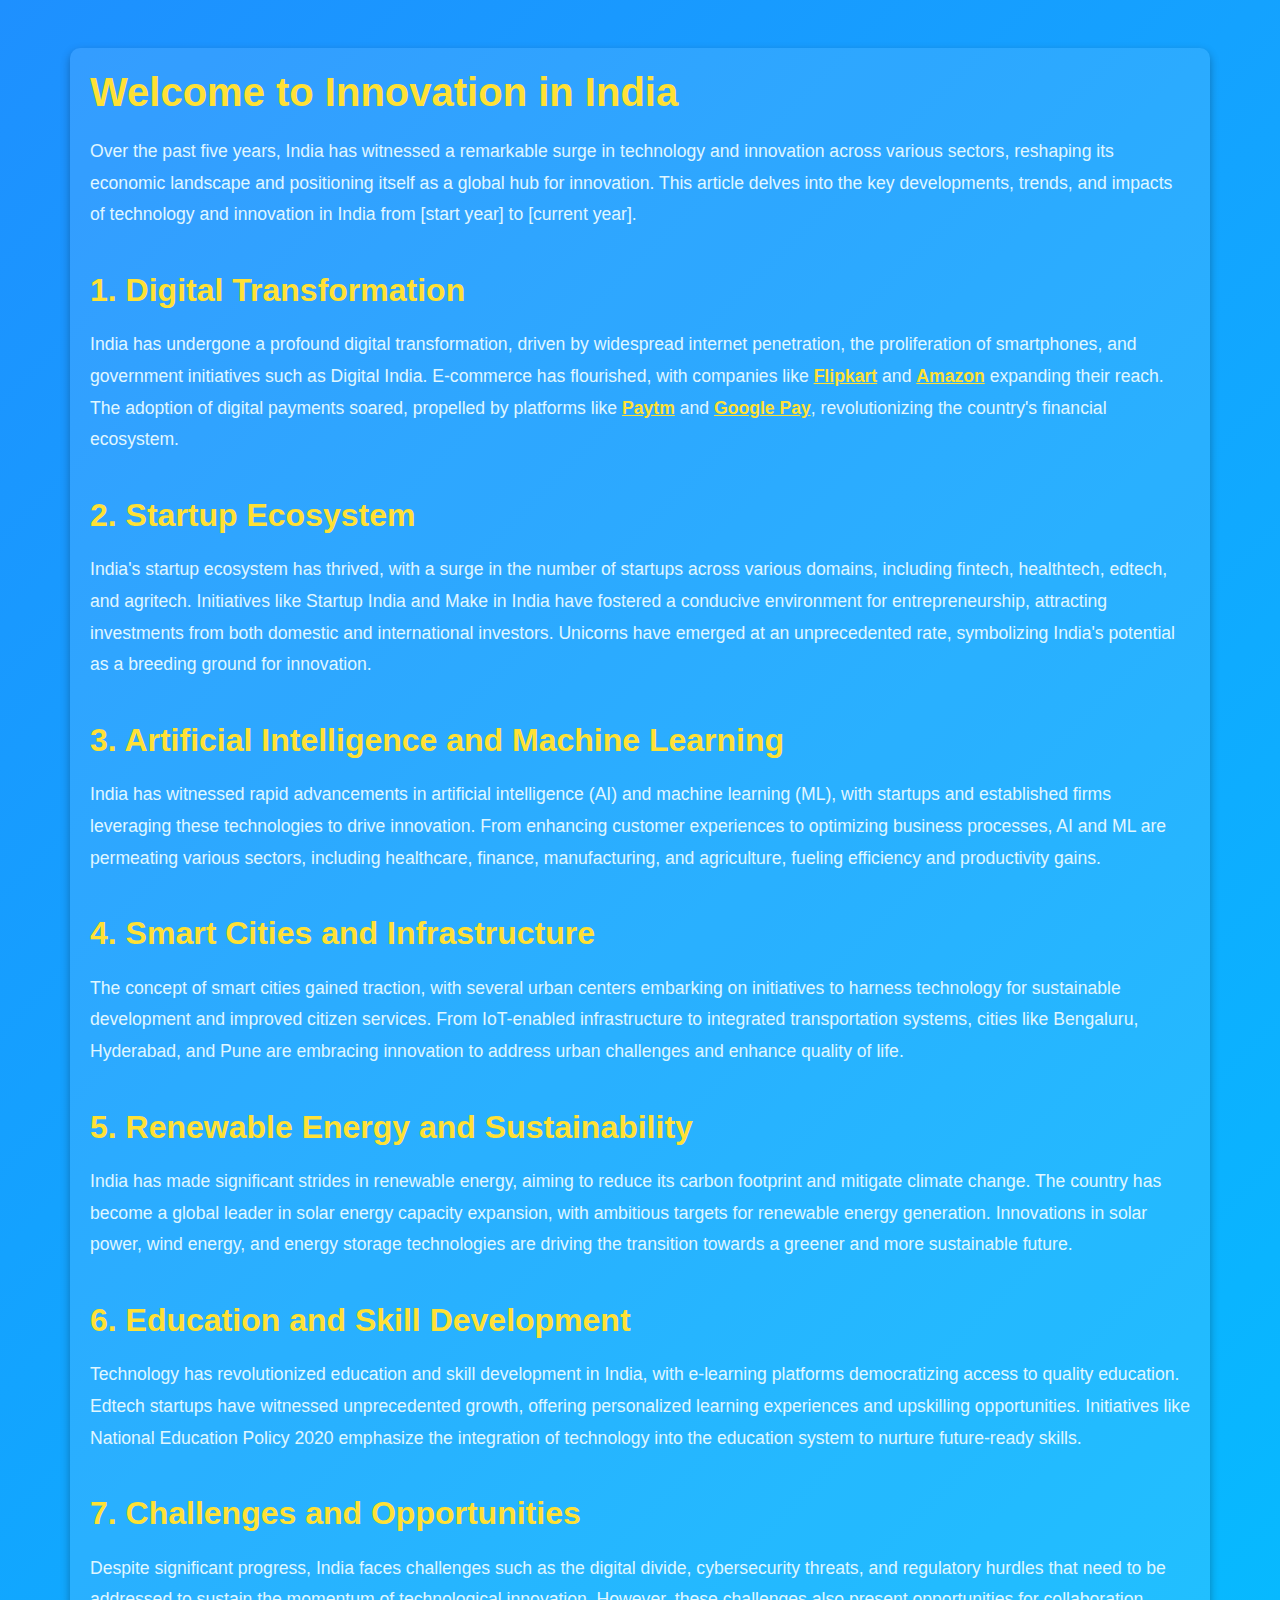
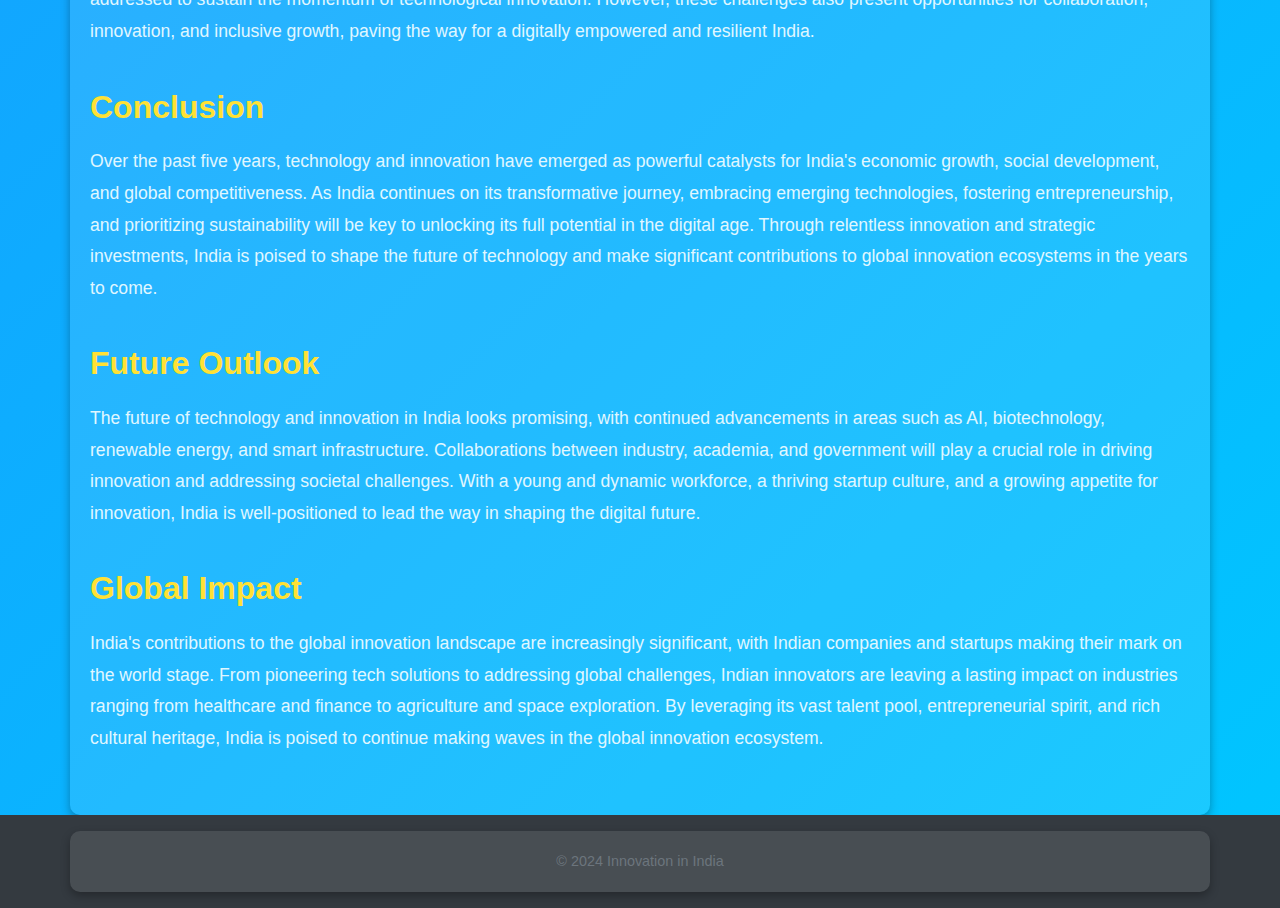
<file: innovation.html>
<!DOCTYPE html>
<html lang="en">
<head>
  <meta charset="UTF-8">
  <meta name="viewport" content="width=device-width, initial-scale=1.0">
  <title>Innovation in India</title>
  <link rel="stylesheet" href="https://stackpath.bootstrapcdn.com/bootstrap/4.5.2/css/bootstrap.min.css">
  <style>
    body {
      font-family: 'Poppins', sans-serif;
      background: linear-gradient(135deg, #1e90ff, #00c6ff);
      color: #fff;
      margin: 0;
      padding: 0;
    }
  
    h1, h2 {
      font-weight: 700;
      margin-bottom: 20px;
      color: #ffe135;
    }
  
    p {
      line-height: 1.8;
      color: #e0f7ff;
      font-size: 1.1rem;
    }
  
    a {
      color: #ffe135;
      font-weight: bold;
      text-decoration: underline;
    }
  
    a:hover {
      color: #ffffff;
    }
  
    .container {
      background-color: rgba(255, 255, 255, 0.1);
      padding: 20px;
      border-radius: 10px;
      box-shadow: 0px 4px 10px rgba(0, 0, 0, 0.3);
      animation: fadeIn 1.5s ease-in-out;
    }
  
    @keyframes fadeIn {
      0% {
        opacity: 0;
        transform: translateY(-10px);
      }
      100% {
        opacity: 1;
        transform: translateY(0);
      }
    }
  
    section {
      margin-bottom: 40px;
    }
  
    footer {
      background: rgba(0, 0, 0, 0.8);
      text-align: center;
      padding: 15px;
      color: #fff;
      font-size: 0.9rem;
    }
  
    footer span {
      color: #ffe135;
    }
  
    /* Buttons and interactive elements */
    button {
      background: #ffe135;
      color: #1e90ff;
      border: none;
      padding: 10px 20px;
      font-size: 1rem;
      border-radius: 25px;
      cursor: pointer;
      transition: all 0.3s ease;
    }
  
    button:hover {
      background: #fff;
      color: #1e90ff;
      box-shadow: 0px 4px 15px rgba(255, 255, 255, 0.3);
    }
  
    /* Smooth scroll for internal links */
    html {
      scroll-behavior: smooth;
    }
  </style>
  
</head>
<body>

  <div class="container mt-5">
    <section id="intro">
      <h1>Welcome to Innovation in India</h1>
      <p>Over the past five years, India has witnessed a remarkable surge in technology and innovation across various sectors, reshaping its economic landscape and positioning itself as a global hub for innovation. This article delves into the key developments, trends, and impacts of technology and innovation in India from [start year] to [current year].</p>
    </section>

    <section id="digital-transformation">
      <h2>1. Digital Transformation</h2>
      <p>India has undergone a profound digital transformation, driven by widespread internet penetration, the proliferation of smartphones, and government initiatives such as Digital India. E-commerce has flourished, with companies like <a href="https://www.flipkart.com/" target="_blank">Flipkart</a> and <a href="https://www.amazon.in/" target="_blank">Amazon</a> expanding their reach. The adoption of digital payments soared, propelled by platforms like <a href="https://paytm.com/" target="_blank">Paytm</a> and <a href="https://pay.google.com/intl/en_in/about/" target="_blank">Google Pay</a>, revolutionizing the country's financial ecosystem.</p>
    </section>

    <section id="startup-ecosystem">
      <h2>2. Startup Ecosystem</h2>
      <p>India's startup ecosystem has thrived, with a surge in the number of startups across various domains, including fintech, healthtech, edtech, and agritech. Initiatives like Startup India and Make in India have fostered a conducive environment for entrepreneurship, attracting investments from both domestic and international investors. Unicorns have emerged at an unprecedented rate, symbolizing India's potential as a breeding ground for innovation.</p>
    </section>

    <section id="ai-ml">
      <h2>3. Artificial Intelligence and Machine Learning</h2>
      <p>India has witnessed rapid advancements in artificial intelligence (AI) and machine learning (ML), with startups and established firms leveraging these technologies to drive innovation. From enhancing customer experiences to optimizing business processes, AI and ML are permeating various sectors, including healthcare, finance, manufacturing, and agriculture, fueling efficiency and productivity gains.</p>
    </section>

    <section id="smart-cities">
      <h2>4. Smart Cities and Infrastructure</h2>
      <p>The concept of smart cities gained traction, with several urban centers embarking on initiatives to harness technology for sustainable development and improved citizen services. From IoT-enabled infrastructure to integrated transportation systems, cities like Bengaluru, Hyderabad, and Pune are embracing innovation to address urban challenges and enhance quality of life.</p>
    </section>

    <section id="renewable-energy">
      <h2>5. Renewable Energy and Sustainability</h2>
      <p>India has made significant strides in renewable energy, aiming to reduce its carbon footprint and mitigate climate change. The country has become a global leader in solar energy capacity expansion, with ambitious targets for renewable energy generation. Innovations in solar power, wind energy, and energy storage technologies are driving the transition towards a greener and more sustainable future.</p>
    </section>

    <section id="education-skill-development">
      <h2>6. Education and Skill Development</h2>
      <p>Technology has revolutionized education and skill development in India, with e-learning platforms democratizing access to quality education. Edtech startups have witnessed unprecedented growth, offering personalized learning experiences and upskilling opportunities. Initiatives like National Education Policy 2020 emphasize the integration of technology into the education system to nurture future-ready skills.</p>
    </section>

    <section id="challenges-opportunities">
      <h2>7. Challenges and Opportunities</h2>
      <p>Despite significant progress, India faces challenges such as the digital divide, cybersecurity threats, and regulatory hurdles that need to be addressed to sustain the momentum of technological innovation. However, these challenges also present opportunities for collaboration, innovation, and inclusive growth, paving the way for a digitally empowered and resilient India.</p>
    </section>

    <section id="conclusion">
      <h2>Conclusion</h2>
      <p>Over the past five years, technology and innovation have emerged as powerful catalysts for India's economic growth, social development, and global competitiveness. As India continues on its transformative journey, embracing emerging technologies, fostering entrepreneurship, and prioritizing sustainability will be key to unlocking its full potential in the digital age. Through relentless innovation and strategic investments, India is poised to shape the future of technology and make significant contributions to global innovation ecosystems in the years to come.</p>
    </section>

    <section id="future-outlook">
      <h2>Future Outlook</h2>
      <p>The future of technology and innovation in India looks promising, with continued advancements in areas such as AI, biotechnology, renewable energy, and smart infrastructure. Collaborations between industry, academia, and government will play a crucial role in driving innovation and addressing societal challenges. With a young and dynamic workforce, a thriving startup culture, and a growing appetite for innovation, India is well-positioned to lead the way in shaping the digital future.</p>
    </section>

    <section id="global-impact">
      <h2>Global Impact</h2>
      <p>India's contributions to the global innovation landscape are increasingly significant, with Indian companies and startups making their mark on the world stage. From pioneering tech solutions to addressing global challenges, Indian innovators are leaving a lasting impact on industries ranging from healthcare and finance to agriculture and space exploration. By leveraging its vast talent pool, entrepreneurial spirit, and rich cultural heritage, India is poised to continue making waves in the global innovation ecosystem.</p>
    </section>


  </div>

  <footer class="footer mt-auto py-3 bg-dark text-white">
    <div class="container text-center">
      <span class="text-muted">© 2024 Innovation in India</span>
    </div>
  </footer>
</body>
</html>
</file>
